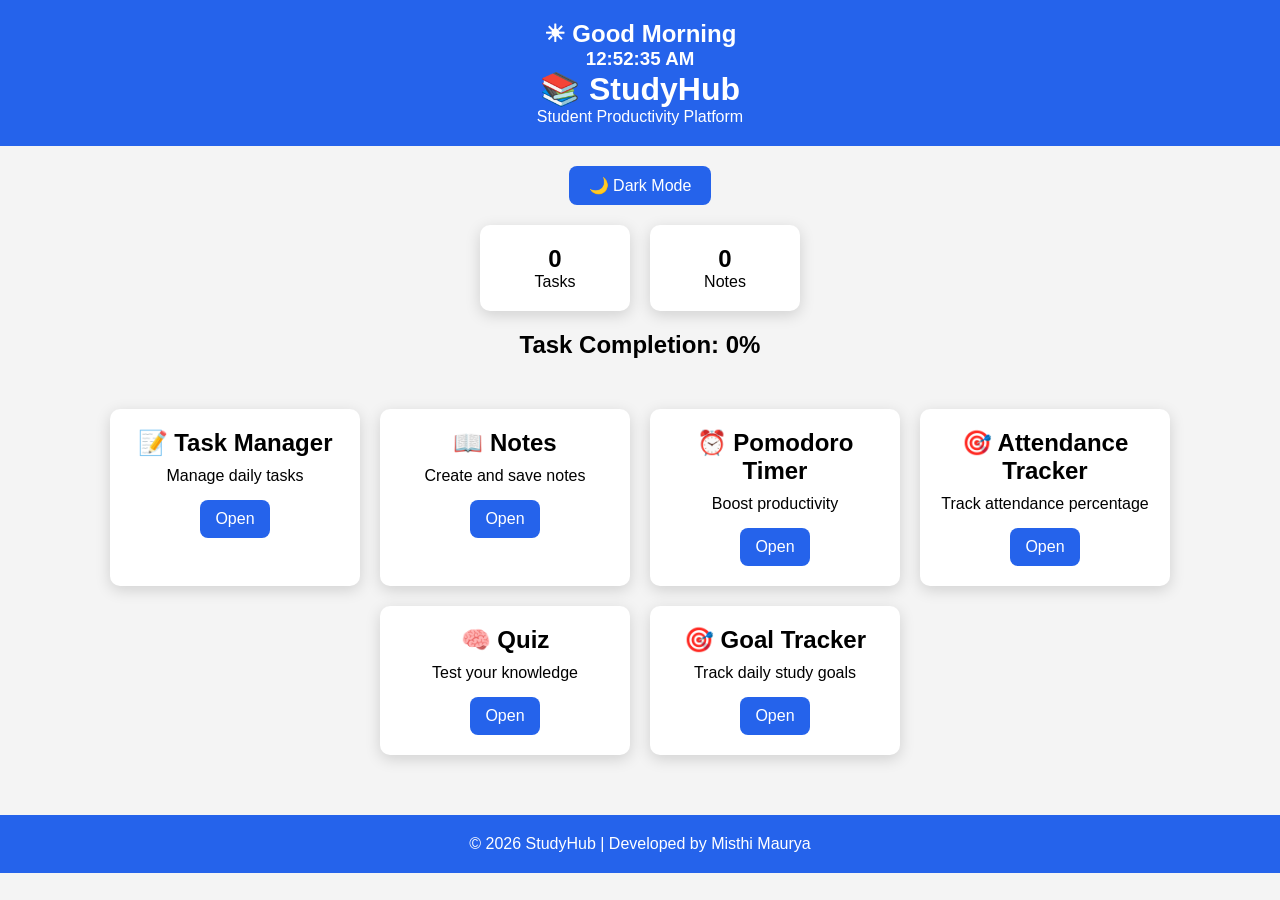
<file: index.html>
<!DOCTYPE html>
<html lang="en">
<head>
    <meta charset="UTF-8">
    <meta name="viewport" content="width=device-width, initial-scale=1.0">
    <title>StudyHub Dashboard</title>
    <link rel="stylesheet" href="style.css">
</head>
<body>

    <header>
        <h2 id="greeting"></h2>
        <h3 id="clock"></h3>
        <h1>📚 StudyHub</h1>
        <p>Student Productivity Platform</p>
    </header>

    <button id="themeBtn">🌙 Dark Mode</button>

    <div class="stats">

        <div class="stat-card">
            <h2 id="taskCount">0</h2>
            <p>Tasks</p>
        </div>

        <div class="stat-card">
            <h2 id="noteCount">0</h2>
            <p>Notes</p>
        </div>

    </div>

    <h2 id="completion"></h2>

    <div class="container">

        <div class="card">
            <h2>📝 Task Manager</h2>
            <p>Manage daily tasks</p>
            <a href="tasks.html">Open</a>
        </div>

        <div class="card">
            <h2>📖 Notes</h2>
            <p>Create and save notes</p>
            <a href="notes.html">Open</a>
        </div>

        <div class="card">
            <h2>⏰ Pomodoro Timer</h2>
            <p>Boost productivity</p>
            <a href="timer.html">Open</a>
        </div>

        <div class="card">
            <h2>🎯 Attendance Tracker</h2>
            <p>Track attendance percentage</p>
            <a href="attendance.html">Open</a>
        </div>

        <div class="card">
            <h2>🧠 Quiz</h2>
            <p>Test your knowledge</p>
            <a href="quiz.html">Open</a>
        </div>

        <div class="card">
            <h2>🎯 Goal Tracker</h2>
            <p>Track daily study goals</p>
            <a href="goal.html">Open</a>
        </div>

    </div>

    <footer>
        <p>© 2026 StudyHub | Developed by Misthi Maurya</p>
    </footer>

    <script>

        const themeBtn = document.getElementById("themeBtn");

        themeBtn.addEventListener("click", () => {

            document.body.classList.toggle("dark");

            if(document.body.classList.contains("dark")){

                themeBtn.innerText = "☀ Light Mode";
                localStorage.setItem("theme","dark");

            } else {

                themeBtn.innerText = "🌙 Dark Mode";
                localStorage.setItem("theme","light");
            }
        });

        if(localStorage.getItem("theme") === "dark"){

            document.body.classList.add("dark");
            themeBtn.innerText = "☀ Light Mode";
        }

        let tasks =
        JSON.parse(localStorage.getItem("tasks")) || [];

        let notes =
        JSON.parse(localStorage.getItem("notes")) || [];

        document.getElementById("taskCount").innerText =
        tasks.length;

        document.getElementById("noteCount").innerText =
        notes.length;

        let completedTasks = tasks.filter(task => task.completed).length;

        let totalTasks = tasks.length;

        let percentage = totalTasks === 0
            ? 0
            : Math.round((completedTasks / totalTasks) * 100);

        document.getElementById("completion").innerText =
        "Task Completion: " + percentage + "%";

        let hour = new Date().getHours();

        let greeting = "";

        if(hour < 12){
            greeting = "☀ Good Morning";
        }
        else if(hour < 18){
            greeting = "🌤 Good Afternoon";
        }
        else{
            greeting = "🌙 Good Evening";
        }

        document.getElementById("greeting").innerText = greeting;

        setInterval(() => {

            let now = new Date();

            document.getElementById("clock").innerText =
            now.toLocaleTimeString();

        }, 1000);

    </script>

</body>
</html>
</file>
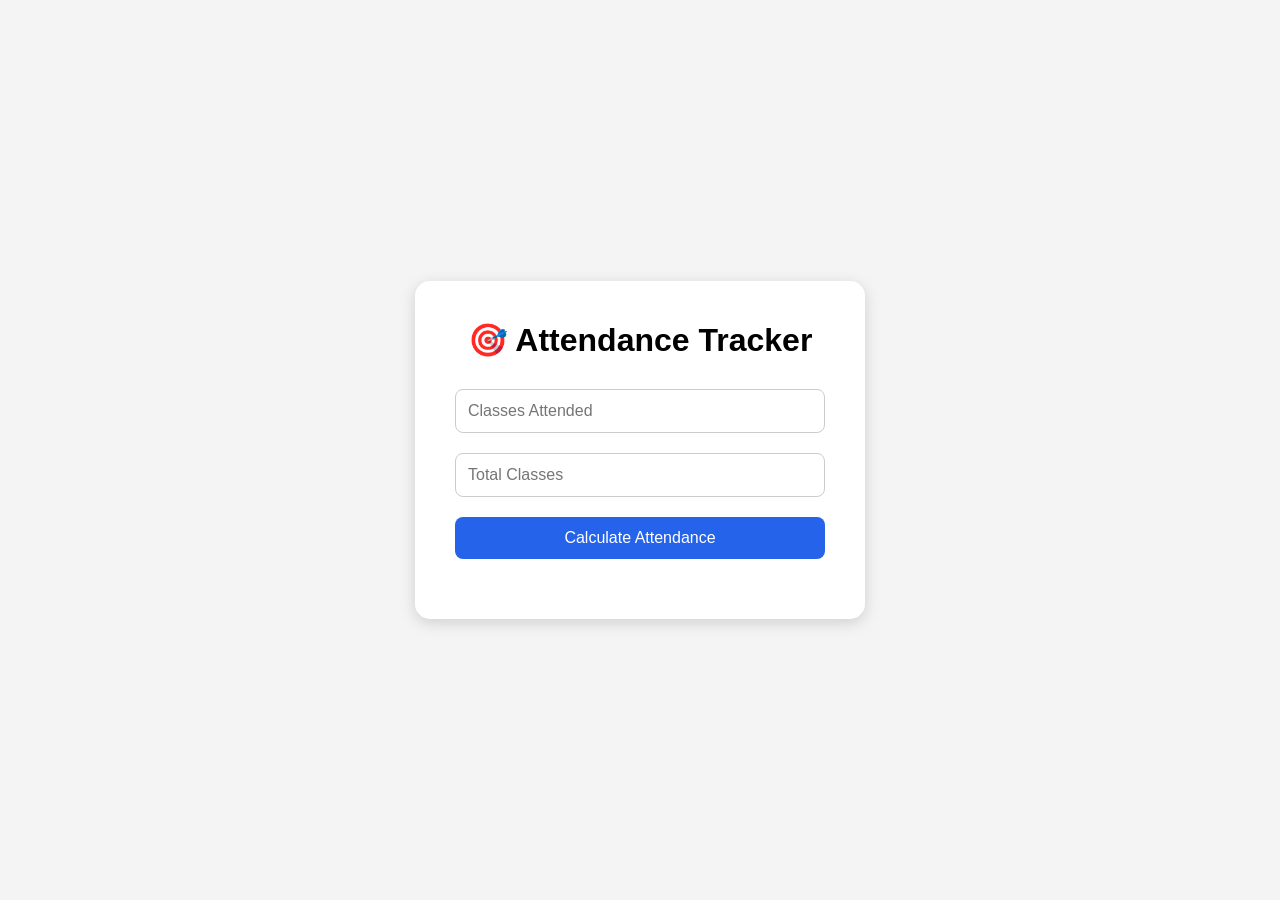
<file: attendance.html>
<!DOCTYPE html>
<html lang="en">
<head>
<meta charset="UTF-8">
<meta name="viewport" content="width=device-width, initial-scale=1.0">
<title>Attendance Tracker</title>

<style>

*{
    margin:0;
    padding:0;
    box-sizing:border-box;
    font-family:Arial,sans-serif;
}

body{
    background:#f4f4f4;
    display:flex;
    justify-content:center;
    align-items:center;
    min-height:100vh;
}

.container{
    width:90%;
    max-width:450px;
    background:white;
    padding:40px;
    border-radius:15px;
    box-shadow:0 4px 15px rgba(0,0,0,0.15);
    text-align:center;
}

h1{
    margin-bottom:20px;
}

input{
    width:100%;
    padding:12px;
    margin:10px 0;
    border:1px solid #ccc;
    border-radius:8px;
    font-size:16px;
}

button{
    width:100%;
    padding:12px;
    margin-top:10px;
    border:none;
    border-radius:8px;
    background:#2563eb;
    color:white;
    font-size:16px;
    cursor:pointer;
}

button:hover{
    opacity:0.9;
}

#result{
    margin-top:20px;
    font-size:20px;
    font-weight:bold;
    line-height:1.8;
}

</style>
</head>
<body>

<div class="container">

    <h1>🎯 Attendance Tracker</h1>

    <input
        type="number"
        id="attended"
        placeholder="Classes Attended">

    <input
        type="number"
        id="total"
        placeholder="Total Classes">

    <button onclick="calculateAttendance()">
        Calculate Attendance
    </button>

    <div id="result"></div>

</div>

<script>

function calculateAttendance(){

    let attended =
    Number(document.getElementById("attended").value);

    let total =
    Number(document.getElementById("total").value);

    if(attended <= 0 || total <= 0){

        alert("Please enter valid values.");
        return;
    }

    if(attended > total){

        alert("Attended classes cannot exceed total classes.");
        return;
    }

    let percentage =
    ((attended / total) * 100).toFixed(2);

    let status = "";

    if(percentage >= 75){

        status = "✅ Good Attendance";

    }else if(percentage >= 50){

        status = "⚠️ Average Attendance";

    }else{

        status = "❌ Low Attendance";
    }

    document.getElementById("result").innerHTML =
    `Attendance: ${percentage}% <br>${status}`;
}

</script>

</body>
</html>
</file>
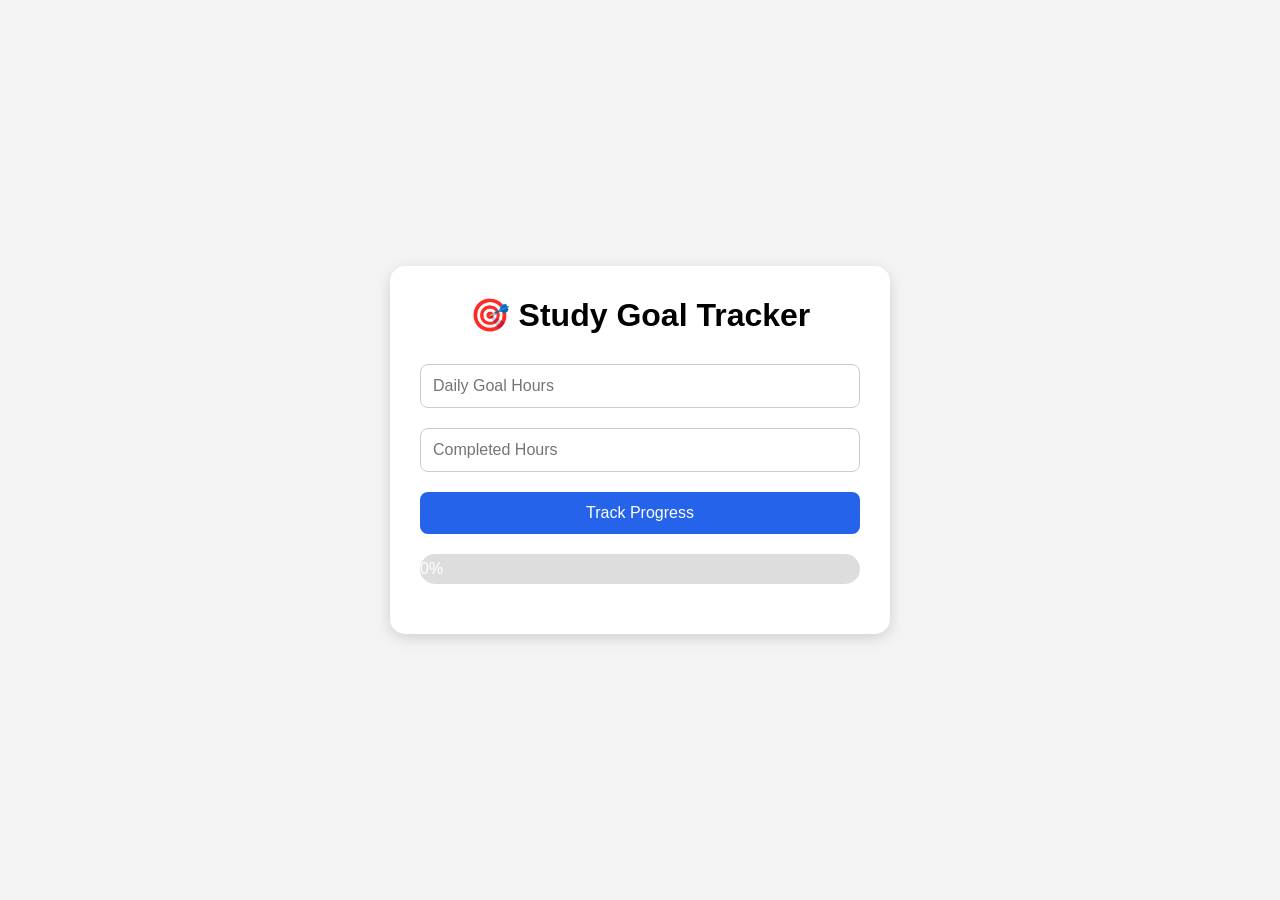
<file: goal.html>
<!DOCTYPE html>
<html lang="en">
<head>
<meta charset="UTF-8">
<meta name="viewport" content="width=device-width, initial-scale=1.0">
<title>Study Goal Tracker</title>

<style>

*{
    margin:0;
    padding:0;
    box-sizing:border-box;
    font-family:Arial,sans-serif;
}

body{
    background:#f4f4f4;
    display:flex;
    justify-content:center;
    align-items:center;
    min-height:100vh;
}

.container{
    width:90%;
    max-width:500px;
    background:white;
    padding:30px;
    border-radius:15px;
    box-shadow:0 4px 15px rgba(0,0,0,0.15);
}

h1{
    text-align:center;
    margin-bottom:20px;
}

input{
    width:100%;
    padding:12px;
    margin:10px 0;
    border:1px solid #ccc;
    border-radius:8px;
    font-size:16px;
}

button{
    width:100%;
    padding:12px;
    margin-top:10px;
    border:none;
    border-radius:8px;
    background:#2563eb;
    color:white;
    font-size:16px;
    cursor:pointer;
}

button:hover{
    opacity:0.9;
}

.progress-container{
    width:100%;
    background:#ddd;
    height:30px;
    border-radius:20px;
    overflow:hidden;
    margin-top:20px;
}

.progress-bar{
    height:100%;
    width:0%;
    background:green;
    text-align:center;
    color:white;
    line-height:30px;
    transition:0.5s;
}

#status{
    text-align:center;
    margin-top:20px;
}

</style>
</head>
<body>

<div class="container">

    <h1>🎯 Study Goal Tracker</h1>

    <input
    type="number"
    id="goalHours"
    placeholder="Daily Goal Hours">

    <input
    type="number"
    id="completedHours"
    placeholder="Completed Hours">

    <button onclick="calculateProgress()">
        Track Progress
    </button>

    <div class="progress-container">
        <div class="progress-bar" id="progressBar">
            0%
        </div>
    </div>

    <h2 id="status"></h2>

</div>

<script>

function calculateProgress(){

    let goal =
    Number(document.getElementById("goalHours").value);

    let completed =
    Number(document.getElementById("completedHours").value);

    if(goal <= 0){

        alert("Please enter a valid goal.");
        return;
    }

    if(completed < 0){

        alert("Completed hours cannot be negative.");
        return;
    }

    let percentage =
    Math.min((completed / goal) * 100, 100);

    document.getElementById("progressBar")
    .style.width = percentage + "%";

    document.getElementById("progressBar")
    .innerText = percentage.toFixed(0) + "%";

    let status = "";

    if(percentage >= 100){

        status = "🏆 Goal Achieved!";

    }else if(percentage >= 75){

        status = "🔥 Almost There!";

    }else if(percentage >= 50){

        status = "👍 Good Progress";

    }else{

        status = "📚 Keep Studying";
    }

    document.getElementById("status")
    .innerText = status;

    localStorage.setItem("goal", goal);
    localStorage.setItem("completed", completed);
}

window.onload = function(){

    let goal =
    localStorage.getItem("goal");

    let completed =
    localStorage.getItem("completed");

    if(goal){
        document.getElementById("goalHours").value = goal;
    }

    if(completed){
        document.getElementById("completedHours").value = completed;
    }

    if(goal && completed){
        calculateProgress();
    }
};

</script>

</body>
</html>
</file>
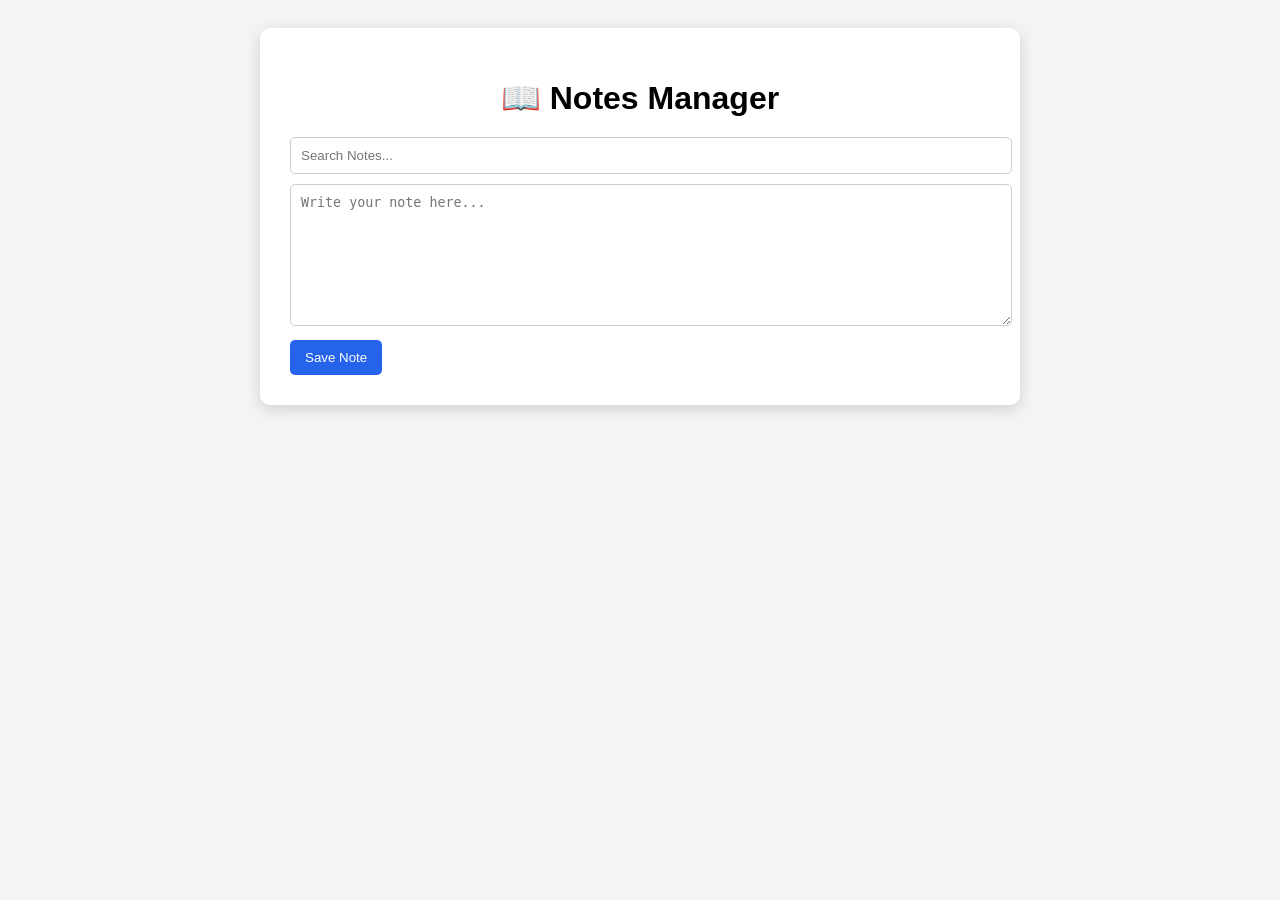
<file: notes.html>
<!DOCTYPE html>
<html lang="en">
<head>
<meta charset="UTF-8">
<meta name="viewport" content="width=device-width, initial-scale=1.0">
<title>Notes Manager</title>

<style>

body{
    font-family: Arial, sans-serif;
    background:#f4f4f4;
    padding:20px;
}

.container{
    max-width:700px;
    margin:auto;
    background:white;
    padding:30px;
    border-radius:10px;
    box-shadow:0 4px 15px rgba(0,0,0,0.15);
}

h1{
    text-align:center;
    margin-bottom:20px;
}

#searchInput{
    width:100%;
    padding:10px;
    margin-bottom:10px;
    border:1px solid #ccc;
    border-radius:5px;
}

textarea{
    width:100%;
    height:120px;
    padding:10px;
    border:1px solid #ccc;
    border-radius:5px;
    resize:vertical;
}

button{
    margin-top:10px;
    padding:10px 15px;
    border:none;
    border-radius:5px;
    background:#2563eb;
    color:white;
    cursor:pointer;
}

button:hover{
    opacity:0.9;
}

.note{
    background:#f1f1f1;
    padding:15px;
    margin-top:10px;
    border-radius:5px;
}

.note p{
    margin-bottom:10px;
    word-wrap:break-word;
}

</style>

</head>
<body>

<div class="container">

    <h1>📖 Notes Manager</h1>

    <input
        type="text"
        id="searchInput"
        placeholder="Search Notes..."
        onkeyup="searchNotes()">

    <textarea
        id="noteInput"
        placeholder="Write your note here..."></textarea>

    <button onclick="addNote()">Save Note</button>

    <div id="notesContainer"></div>

</div>

<script>

let notes = JSON.parse(localStorage.getItem("notes")) || [];

displayNotes();

function addNote(){

    let noteInput =
    document.getElementById("noteInput");

    let note =
    noteInput.value.trim();

    if(note === ""){
        alert("Write something!");
        return;
    }

    notes.push(note);

    localStorage.setItem(
        "notes",
        JSON.stringify(notes)
    );

    noteInput.value = "";

    displayNotes();
}

function displayNotes(){

    let container =
    document.getElementById("notesContainer");

    container.innerHTML = "";

    notes.forEach((note,index)=>{

        let div =
        document.createElement("div");

        div.className = "note";

        div.innerHTML = `
            <p>${note}</p>
            <button onclick="deleteNote(${index})">
                Delete
            </button>
        `;

        container.appendChild(div);

    });
}

function deleteNote(index){

    notes.splice(index,1);

    localStorage.setItem(
        "notes",
        JSON.stringify(notes)
    );

    displayNotes();
}

function searchNotes(){

    let value =
    document.getElementById("searchInput")
    .value
    .toLowerCase();

    let notesDiv =
    document.querySelectorAll(".note");

    notesDiv.forEach(note=>{

        if(
            note.innerText
            .toLowerCase()
            .includes(value)
        ){
            note.style.display = "block";
        }
        else{
            note.style.display = "none";
        }

    });
}

</script>

</body>
</html>
</file>
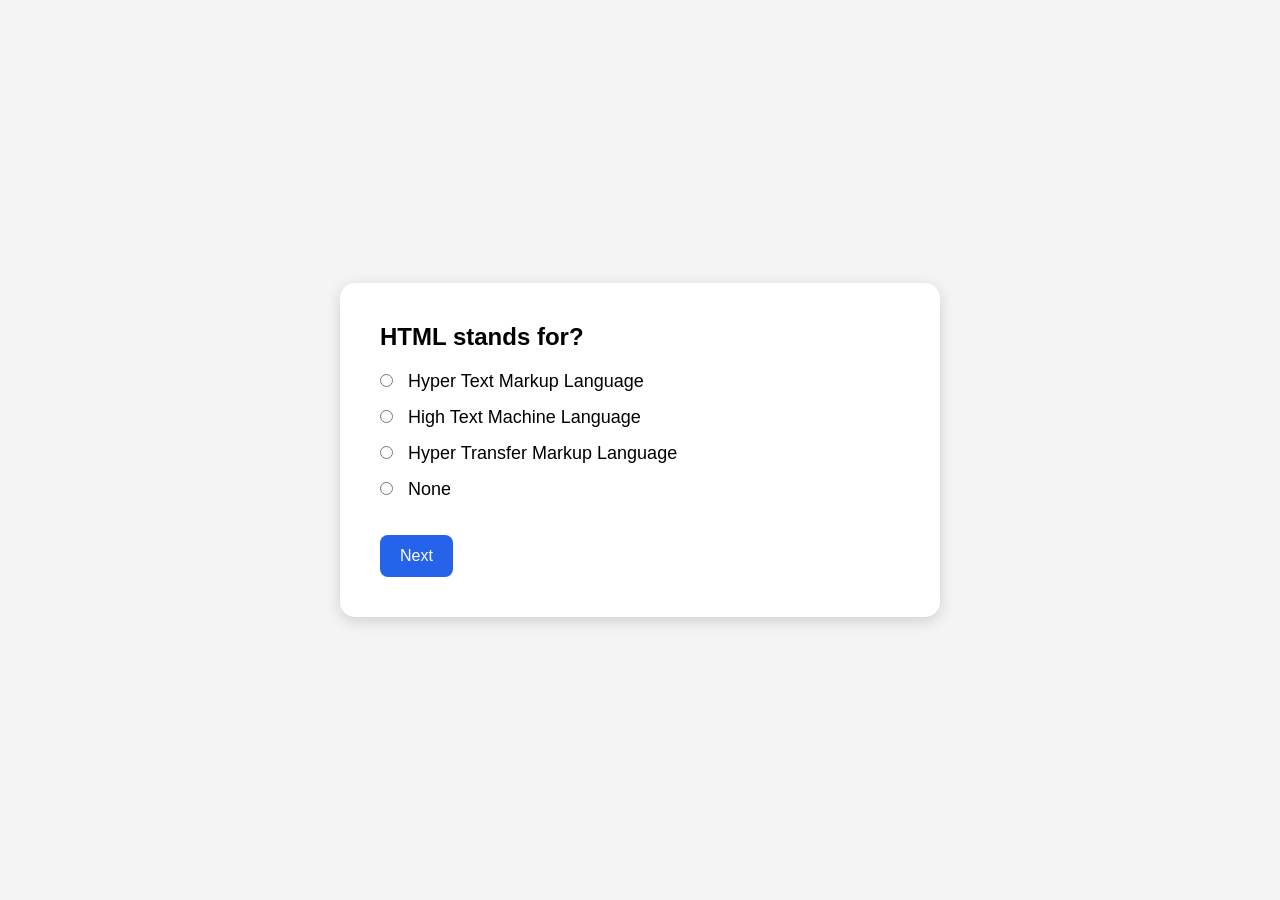
<file: quiz.html>
<!DOCTYPE html>
<html lang="en">
<head>
<meta charset="UTF-8">
<meta name="viewport" content="width=device-width, initial-scale=1.0">
<title>Quiz App</title>

<style>

*{
    margin:0;
    padding:0;
    box-sizing:border-box;
    font-family:Arial,sans-serif;
}

body{
    background:#f4f4f4;
    display:flex;
    justify-content:center;
    align-items:center;
    min-height:100vh;
}

.quiz-container{
    width:90%;
    max-width:600px;
    background:white;
    padding:40px;
    border-radius:15px;
    box-shadow:0 4px 15px rgba(0,0,0,0.15);
}

h2{
    margin-bottom:20px;
}

.option{
    display:block;
    margin:15px 0;
    font-size:18px;
}

input[type="radio"]{
    margin-right:10px;
}

button{
    margin-top:20px;
    padding:12px 20px;
    cursor:pointer;
    border:none;
    border-radius:8px;
    background:#2563eb;
    color:white;
    font-size:16px;
}

button:hover{
    opacity:0.9;
}

@media(max-width:600px){

    .quiz-container{
        padding:25px;
    }

    .option{
        font-size:16px;
    }

    button{
        width:100%;
    }
}

</style>
</head>
<body>

<div class="quiz-container">

    <h2 id="question"></h2>

    <div id="options"></div>

    <button onclick="nextQuestion()">Next</button>

</div>

<script>

const quizData = [

{
    question:"HTML stands for?",
    options:[
        "Hyper Text Markup Language",
        "High Text Machine Language",
        "Hyper Transfer Markup Language",
        "None"
    ],
    answer:"Hyper Text Markup Language"
},

{
    question:"CSS is used for?",
    options:[
        "Styling",
        "Database",
        "Programming",
        "Networking"
    ],
    answer:"Styling"
},

{
    question:"JavaScript is used for?",
    options:[
        "Interactivity",
        "Storage",
        "Printing",
        "Scanning"
    ],
    answer:"Interactivity"
}

];

let currentQuestion = 0;
let score = 0;

loadQuestion();

function loadQuestion(){

    let q = quizData[currentQuestion];

    document.getElementById("question").innerText =
    q.question;

    let optionsHTML = "";

    q.options.forEach(option => {

        optionsHTML += `
        <label class="option">
            <input
                type="radio"
                name="answer"
                value="${option}">
            ${option}
        </label>
        `;
    });

    document.getElementById("options").innerHTML =
    optionsHTML;
}

function nextQuestion(){

    let selected =
    document.querySelector(
    'input[name="answer"]:checked');

    if(!selected){

        alert("Please select an answer.");
        return;
    }

    if(
        selected.value ===
        quizData[currentQuestion].answer
    ){
        score++;
    }

    currentQuestion++;

    if(currentQuestion < quizData.length){

        loadQuestion();

    }else{

        document.querySelector(".quiz-container")
        .innerHTML = `

        <h1>🎉 Quiz Completed</h1>

        <h2 style="margin-top:20px;">
            Your Score: ${score}/${quizData.length}
        </h2>

        <button onclick="location.reload()">
            Restart Quiz
        </button>

        `;
    }
}

</script>

</body>
</html>
</file>
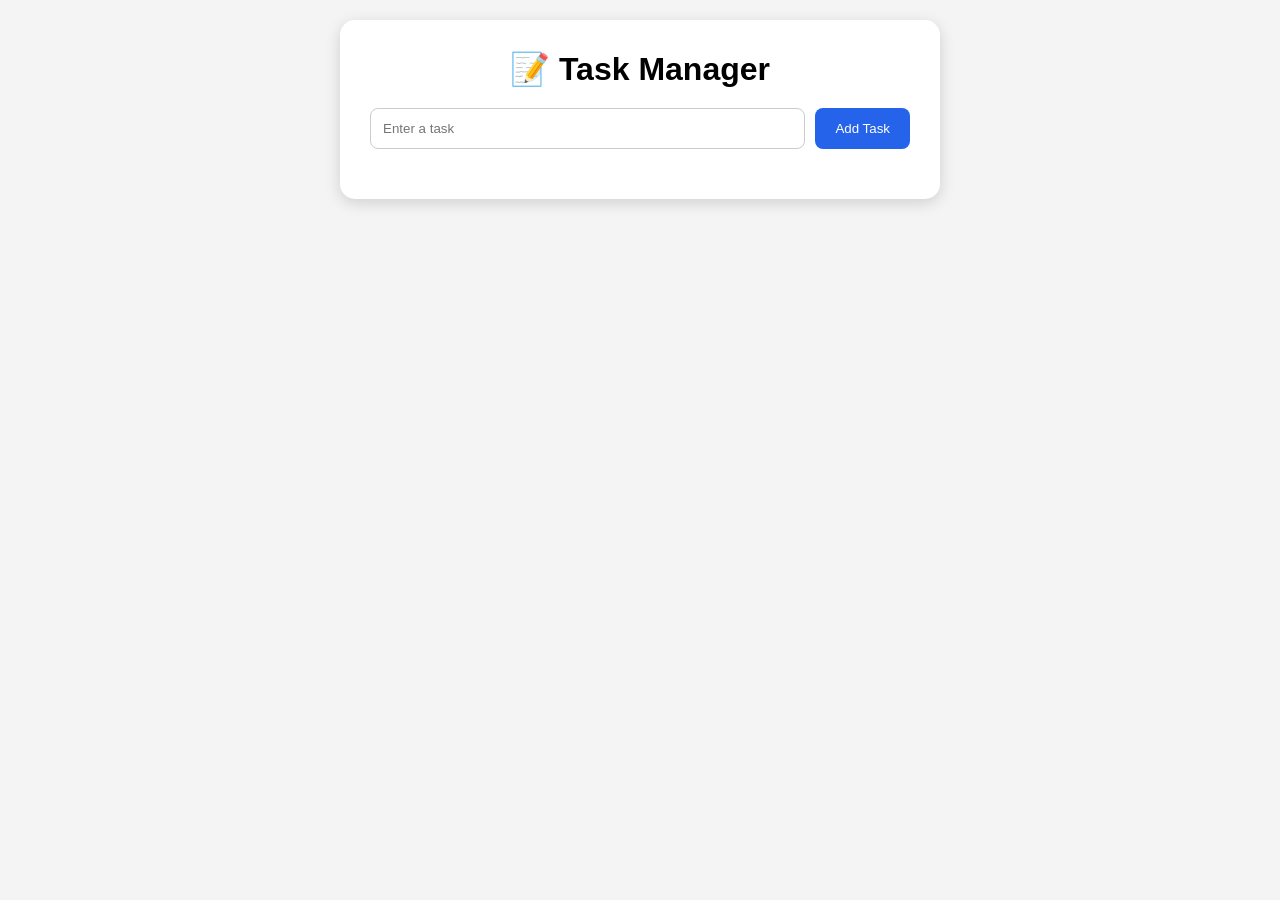
<file: tasks.html>
<!DOCTYPE html>
<html lang="en">
<head>
<meta charset="UTF-8">
<meta name="viewport" content="width=device-width, initial-scale=1.0">
<title>Task Manager</title>

<style>

*{
    margin:0;
    padding:0;
    box-sizing:border-box;
    font-family:Arial,sans-serif;
}

body{
    background:#f4f4f4;
    padding:20px;
}

.container{
    max-width:600px;
    margin:auto;
    background:white;
    padding:30px;
    border-radius:15px;
    box-shadow:0 4px 15px rgba(0,0,0,0.15);
}

h1{
    text-align:center;
    margin-bottom:20px;
}

.input-section{
    display:flex;
    gap:10px;
}

input{
    flex:1;
    padding:12px;
    border:1px solid #ccc;
    border-radius:8px;
}

button{
    padding:12px 20px;
    border:none;
    border-radius:8px;
    background:#2563eb;
    color:white;
    cursor:pointer;
}

button:hover{
    opacity:0.9;
}

ul{
    list-style:none;
    margin-top:20px;
}

li{
    display:flex;
    justify-content:space-between;
    align-items:center;
    background:#f1f1f1;
    padding:12px;
    margin-top:10px;
    border-radius:8px;
}

.task-text{
    flex:1;
    margin-left:10px;
}

.completed{
    text-decoration:line-through;
    color:gray;
}

.delete-btn{
    background:red;
}

@media(max-width:600px){

    .input-section{
        flex-direction:column;
    }

    button{
        width:100%;
    }
}

</style>
</head>
<body>

<div class="container">

    <h1>📝 Task Manager</h1>

    <div class="input-section">
        <input
            type="text"
            id="taskInput"
            placeholder="Enter a task">

        <button onclick="addTask()">
            Add Task
        </button>
    </div>

    <ul id="taskList"></ul>

</div>

<script>

let tasks =
JSON.parse(localStorage.getItem("tasks")) || [];

displayTasks();

function addTask(){

    let taskInput =
    document.getElementById("taskInput");

    let task =
    taskInput.value.trim();

    if(task === ""){

        alert("Please enter a task.");
        return;
    }

    tasks.push({
        text: task,
        completed: false
    });

    saveTasks();

    taskInput.value = "";

    displayTasks();
}

function displayTasks(){

    let taskList =
    document.getElementById("taskList");

    taskList.innerHTML = "";

    tasks.forEach((task,index)=>{

        let li =
        document.createElement("li");

        li.innerHTML = `

        <input
        type="checkbox"
        ${task.completed ? "checked" : ""}
        onchange="toggleTask(${index})">

        <span class="task-text ${task.completed ? 'completed' : ''}">
            ${task.text}
        </span>

        <button
        class="delete-btn"
        onclick="deleteTask(${index})">
            Delete
        </button>

        `;

        taskList.appendChild(li);
    });
}

function toggleTask(index){

    tasks[index].completed =
    !tasks[index].completed;

    saveTasks();

    displayTasks();
}

function deleteTask(index){

    tasks.splice(index,1);

    saveTasks();

    displayTasks();
}

function saveTasks(){

    localStorage.setItem(
        "tasks",
        JSON.stringify(tasks)
    );
}

</script>

</body>
</html>
</file>
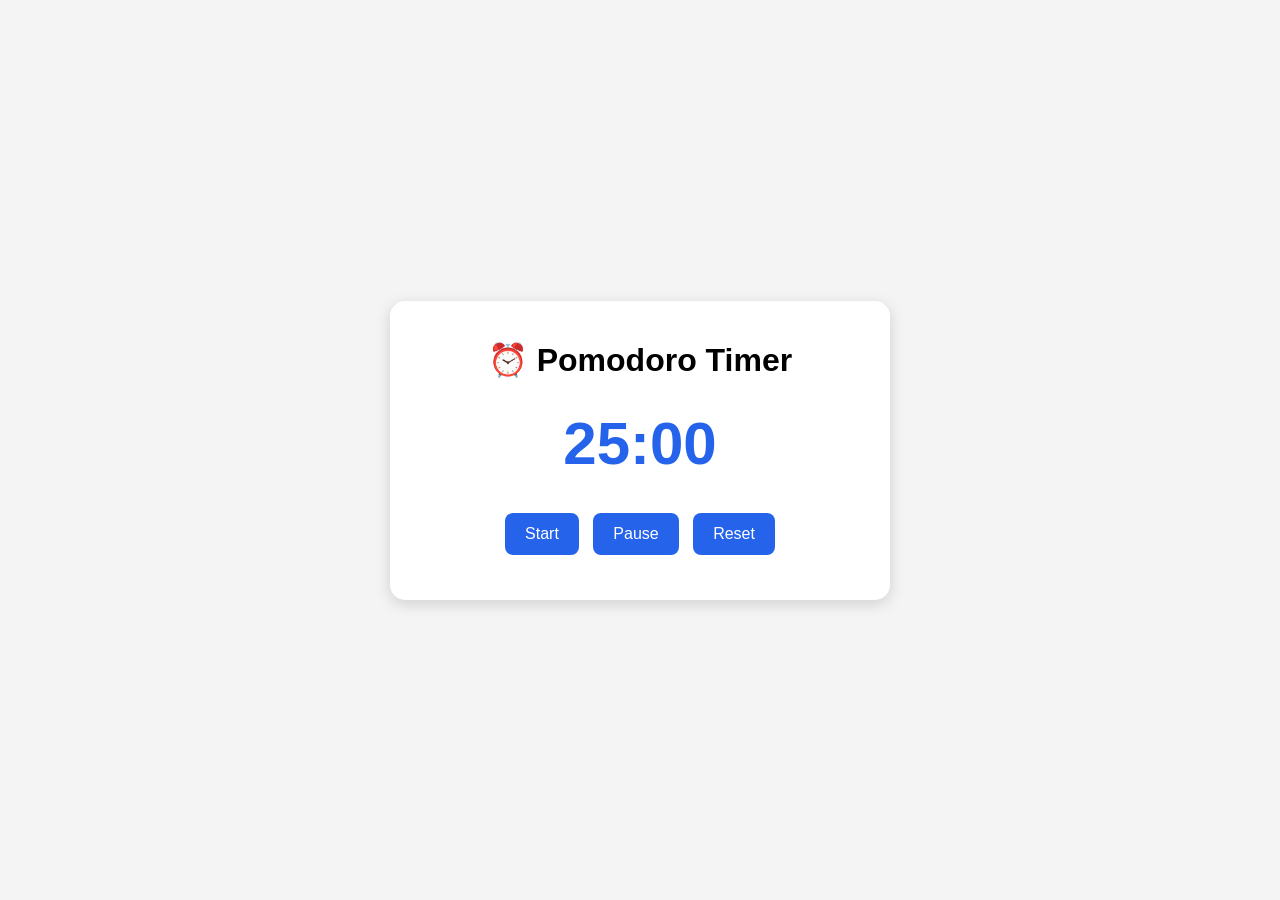
<file: timer.html>
<!DOCTYPE html>
<html lang="en">
<head>
<meta charset="UTF-8">
<meta name="viewport" content="width=device-width, initial-scale=1.0">
<title>Pomodoro Timer</title>

<style>

*{
    margin:0;
    padding:0;
    box-sizing:border-box;
    font-family:Arial,sans-serif;
}

body{
    background:#f4f4f4;
    display:flex;
    justify-content:center;
    align-items:center;
    height:100vh;
}

.container{
    width:90%;
    max-width:500px;
    background:white;
    padding:40px;
    border-radius:15px;
    text-align:center;
    box-shadow:0 4px 15px rgba(0,0,0,0.15);
}

h1{
    margin-bottom:20px;
}

#timer{
    font-size:60px;
    font-weight:bold;
    margin:30px 0;
    color:#2563eb;
}

button{
    padding:12px 20px;
    margin:5px;
    cursor:pointer;
    font-size:16px;
    border:none;
    border-radius:8px;
    background:#2563eb;
    color:white;
}

button:hover{
    opacity:0.9;
}

@media(max-width:600px){

    #timer{
        font-size:45px;
    }

    button{
        width:100%;
        margin-top:10px;
    }
}

</style>

</head>
<body>

<div class="container">

    <h1>⏰ Pomodoro Timer</h1>

    <div id="timer">25:00</div>

    <button onclick="startTimer()">Start</button>
    <button onclick="pauseTimer()">Pause</button>
    <button onclick="resetTimer()">Reset</button>

</div>

<script>

let time = 25 * 60;
let timerInterval = null;

function updateDisplay(){

    let minutes = Math.floor(time / 60);
    let seconds = time % 60;

    document.getElementById("timer").innerText =
    `${String(minutes).padStart(2,'0')}:${String(seconds).padStart(2,'0')}`;
}

function startTimer(){

    if(timerInterval){
        return;
    }

    timerInterval = setInterval(() => {

        if(time > 0){

            time--;
            updateDisplay();

        }else{

            clearInterval(timerInterval);
            timerInterval = null;

            alert("🎉 Study Session Complete!");

        }

    },1000);
}

function pauseTimer(){

    clearInterval(timerInterval);
    timerInterval = null;
}

function resetTimer(){

    clearInterval(timerInterval);
    timerInterval = null;

    time = 25 * 60;

    updateDisplay();
}

updateDisplay();

</script>

</body>
</html>
</file>
<file: style.css>
*{
    margin:0;
    padding:0;
    box-sizing:border-box;
    font-family:Arial,sans-serif;
}

body{
    background:#f4f4f4;
    transition:0.3s;
}

/* Header */

header{
    background:#2563eb;
    color:white;
    text-align:center;
    padding:20px;
}

/* Dark Mode Button */

#themeBtn{
    display:block;
    margin:20px auto;
    padding:10px 20px;
    border:none;
    border-radius:8px;
    cursor:pointer;
    background:#2563eb;
    color:white;
    font-size:16px;
}

/* Statistics Section */

.stats{
    display:flex;
    justify-content:center;
    gap:20px;
    margin-top:20px;
    flex-wrap:wrap;
}

.stat-card{
    background:white;
    padding:20px;
    width:150px;
    text-align:center;
    border-radius:10px;
    box-shadow:0 4px 15px rgba(0,0,0,0.15);
}

/* Completion Text */

#completion{
    text-align:center;
    margin-top:20px;
}

/* Dashboard Cards */

.container{
    display:flex;
    flex-wrap:wrap;
    justify-content:center;
    gap:20px;
    margin-top:30px;
    padding:20px;
}

.card{
    width:250px;
    background:white;
    padding:20px;
    border-radius:10px;
    text-align:center;
    box-shadow:0 4px 15px rgba(0,0,0,0.15);
    transition:0.3s;
}

.card:hover{
    transform:translateY(-10px) scale(1.03);
}

.card h2{
    margin-bottom:10px;
}

.card p{
    margin-bottom:15px;
}

.card a{
    text-decoration:none;
    background:#2563eb;
    color:white;
    padding:10px 15px;
    border-radius:8px;
    display:inline-block;
}

/* Dark Mode */

.dark{
    background:#121212;
    color:white;
}

.dark header{
    background:#111;
}

.dark .card{
    background:#1f1f1f;
    color:white;
}

.dark .stat-card{
    background:#1f1f1f;
    color:white;
}

.dark footer{
    background:#111;
}

/* Footer */

footer{
    margin-top:40px;
    text-align:center;
    padding:20px;
    background:#2563eb;
    color:white;
}

/* Mobile Responsive */

@media(max-width:768px){

    .container{
        flex-direction:column;
        align-items:center;
    }

    .card{
        width:90%;
    }

    .stats{
        flex-direction:column;
        align-items:center;
    }

    .stat-card{
        width:90%;
    }

    #themeBtn{
        width:90%;
    }
}
</file>
